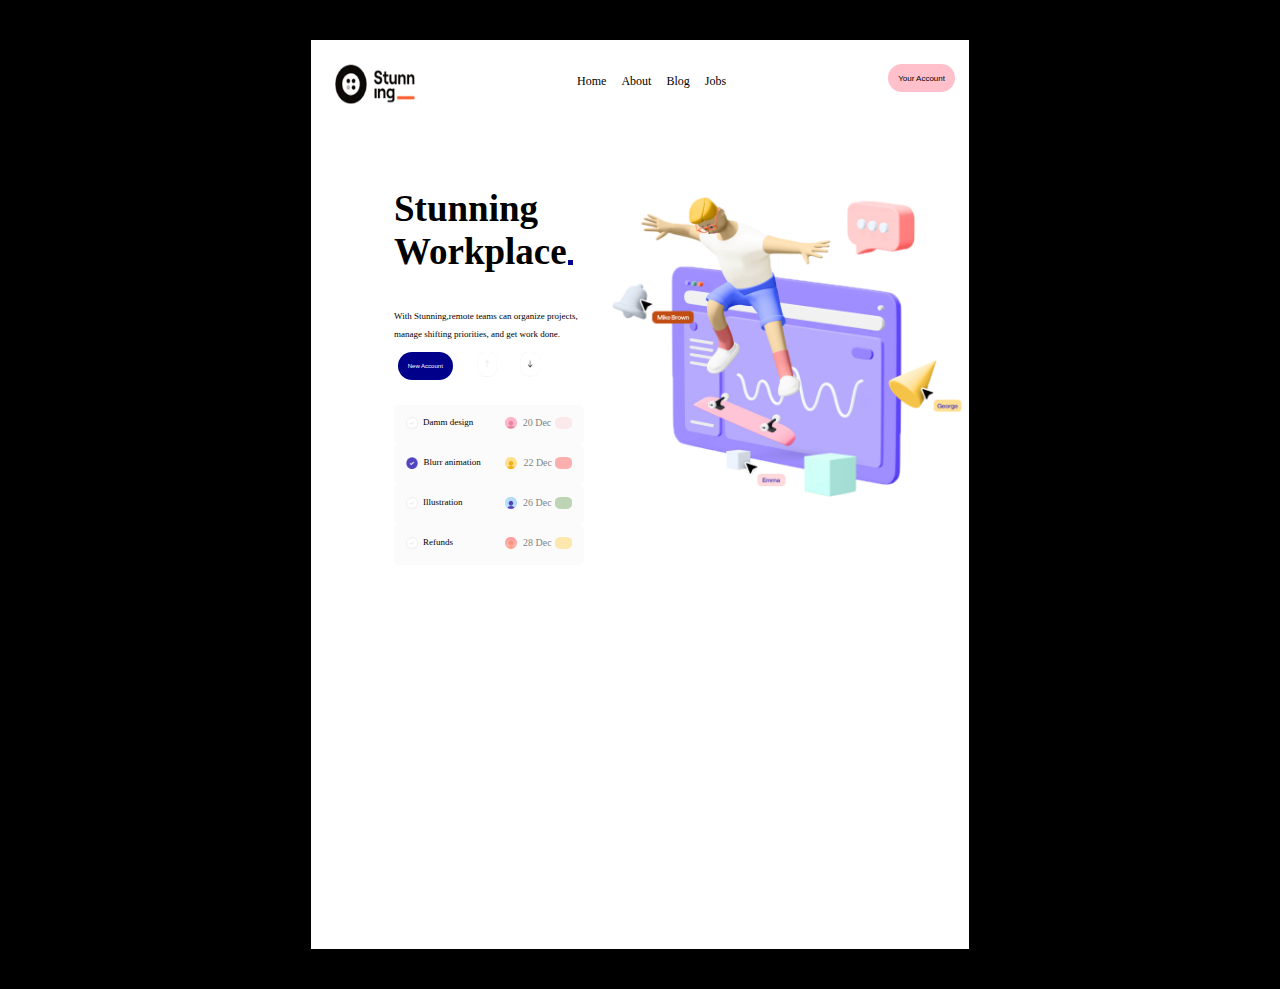
<file: index.html>
<head>
    <title>Document</title>
    <link rel="stylesheet" href="./index.css" />
    
</head>
<body>
    <div id="white-card">
        <div id="top-bar">
           <img class="top-image" src="images/stunning-logo.png" alt="stunning-logo" /> 
              <nav class="top-links">
                  <a class="links"  href="./index.html">Home</a>
                  <a class="links" href="./about.html">About</a>
                  <a class="links" href="./blog.html" >Blog</a>
                  <a class="links" href="./jobs.html">Jobs</a>
              </nav>
              <nav>
                  <button class="top-button">Your Account</button>
              </nav>
        </div>
        

    
        <div id="container">
           <div><h1 class="header">Stunning<br>Workplace</h1></div>
           <div class="box"></div>
        </div>
            
        <div>
           <p class="para">With Stunning,remote teams can organize projects,<br>
            manage shifting priorities, and get work done.</p>
        </div>

        <div class="arrows">
           <button class="button">New Account</button>
           <img class="arrow-up" src="images/arrow-up.png" /> 
           
       
           <img class="arrow-down" src="images/arrow-down.png" />
        </div>

        <div class="cards">
            <nav class="card-items">
                <img class="checkbox" src="images/tick-gray.png" />
                <span class="card-para">Damm design</span>
                <img class="logo" src="images/user-pink.png" />
                <span class="date">20 Dec</span>
                <button class="card-button1"></button>
            </nav>
            </div>

            <div class="cards">
            <nav class="card-items">
                <img class="checkbox" src="images/tick-blue.png" />
                <span class="card-para">Blurr animation</span>
                <img class="logo" src="images/user-orange.png" />
                <span class="date">22 Dec</span>
                <button class="card-button2"></button>
            </nav>
            </div>

            <div class="cards">
            <nav class="card-items">
                <img class="checkbox" src="images/tick-gray.png" />
                <span class="card-para">Illustration</span>
                <img class="logo" src="images/user-blue.png" />
                <span class="date">26 Dec</span>
                <button class="card-button3"></button>
            </nav>
            </div>

            <div class="cards">
            <nav class="card-items">
                <img class="checkbox" src="images/tick-gray.png" />
                <span class="card-para">Refunds</span>
                <img class="logo" src="images/user-red.png" />
                <span class="date">28 Dec</span>
                <button class="card-button4"></button>
            </nav>
            </div>

            <div class="landing-image">
                <img class="landing-image" src="images/landing-section-image.png" />
            </div>
      
     </div>

</body>
</file>
<file: index.css>
body{
    background-color:black;
}
#white-card{
    background-color:white ;
    width:50%;
    height:100%;
    margin-left:auto;
    margin-right:auto;
    margin-top:40px;
    margin-bottom:40px;
    padding:1%;


}
#top-bar{
    width:100%;
    height:100px;
    background-color:white;
    padding:5px;
    display:flex;
    flex-direction:row;
    justify-content:space-between;
}

.top-image{
    width:80px;
    height:40px;
    margin:6px;
   
}
.top-links{
    margin-top:16px;
    color:black;
    font-size:12px;
   
    
}
.links{
    color:black;
    margin:6px;
    text-decoration:none;
}
.links:hover{
    color:black;
    font-weight:bold ;
    border-bottom:2px solid darkblue;

}
.top-button{
    font-size:8px;
    color:black;
    background-color: pink;
    border-radius: 20px;
    border:none;
    padding:10px;
    margin:6px;
    height:28px;
    
}
#container{
    
    display:flex;
    flex-direction:row;
   

}




         

.header{
    width:50px;
    margin-left:70px;
    font-size:37px;
}
.box{
    background-color: darkblue;
    height:5px;
    width:5px;
    margin-left:124px;
    margin-top:97px;
        
}

.para{
    font-size:9px;
    margin-left:70px;
    line-height:2 ;
    
}
.arrows{
    display:flex;
    flex-direction:row;
    padding-bottom:25px;
    justify-content:space-evenly;
    width:38%;
}

.button{
    font-size:6px;
    color:white;
    background-color: darkblue;
    border-radius: 20px;
    padding:10px;
    height:28px;
    margin-left:50px;
    border:none;
}

.arrow-up{
    height:25px;
    width:20px;
   

}
.arrow-down{
    height:25px;
    width:20px;
 }


.cards{
    width:190px;
    height:40px;
    background-color:#FBFBFB;
    margin-left:70px;
    border-radius:5px ;
    font-size:10px;
    
}
.cards:hover{
    background-color: white;
}
.card-items{
    
    margin:auto;
    display:flex;
    flex-direction:row;
    justify-content:space-evenly;
    padding:12px;
}  
.checkbox{
    
  width:16px;
  height:12px;
}
.card-para{
    min-width:80px;
    max-width:80px;
   font-size:9px; 
   margin-left:5px;
}
.logo{
    width:16px;
    height:12px;
    margin-left:2px; 
}
.date{
    min-width:30px;
    max-width:30px;
    font-size:10px;
    opacity: 0.5;
    margin-left:6px;
}
.card-button1{
    width:25px;
    height:12px;
    border-radius:35%;
    background-color:rgba(255,192,203,0.3);
    border:none; 
    margin-left:2px;
}
.card-button2{
    width:25px;
    height:12px;
    border-radius:35%;
    background-color:rgba(255,0,0,0.3);
    border:none;
    margin-left:2px;

}
.card-button3{
    width:25px;
    height:12px;
    border-radius:35%;
    background-color: rgb(46, 126, 15,0.3); 
    border:none;
    margin-left:2px;

}
.card-button4{
    width:25px;
    height:12px;
    border-radius:35%;
    background-color:rgb(255, 187, 0,0.3);
    border:none; 
    margin-left:2px;
}
.landing-image{
    float:right;
    position:relative;
    bottom:190;
    left:3;
    height:300px;
    width:350px;
    margin-top:6px;
    
}
</file>
